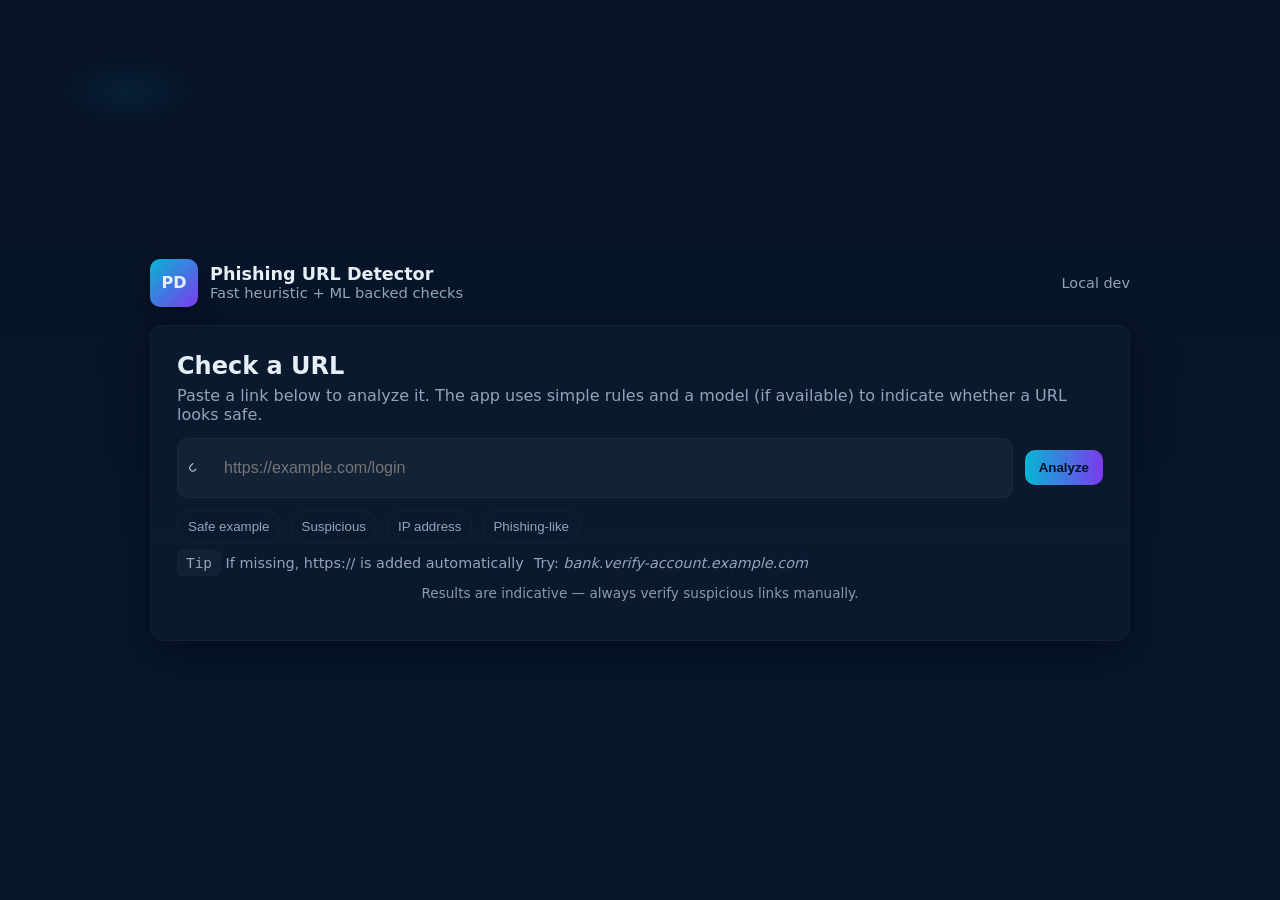
<file: templates/index.html>
<!doctype html>
<html lang="en">
<head>
  <meta charset="utf-8" />
  <meta name="viewport" content="width=device-width,initial-scale=1" />
  <title>Phishing URL Detector</title>
  <style>
    :root{
      --bg:#0f1724; --panel:#0b1220; --muted:#94a3b8; --accent:#06b6d4;
      --safe:#16a34a; --phish:#ef4444; --glass: rgba(255,255,255,0.04);
      --radius:14px; font-family: Inter, ui-sans-serif, system-ui, -apple-system, "Segoe UI", Roboto, "Helvetica Neue", Arial;
    }
    *{box-sizing:border-box}
    html,body{height:100%}
    body{margin:0;background:
      radial-gradient(1200px 600px at 10% 10%, rgba(6,182,212,0.08), transparent 6%),
      linear-gradient(180deg,#071226 0%, #07172c 60%); color:#e6eef6; display:flex; align-items:center; justify-content:center; padding:48px;}
    .shell{width:100%;max-width:980px}
    .top{display:flex;align-items:center;justify-content:space-between;margin-bottom:18px}
    .brand{display:flex;gap:12px;align-items:center}
    .logo{width:48px;height:48px;border-radius:10px;background:linear-gradient(135deg,var(--accent),#7c3aed);display:inline-flex;align-items:center;justify-content:center;font-weight:700;box-shadow:0 6px 20px rgba(8,10,18,0.6)}
    .brand h1{margin:0;font-size:1.1rem}
    .card{background:linear-gradient(180deg, rgba(255,255,255,0.02), rgba(255,255,255,0.01)); padding:26px;border-radius:var(--radius); box-shadow: 0 12px 40px rgba(2,6,23,0.6); border:1px solid rgba(255,255,255,0.03)}
    .lead{color:var(--muted);margin:0 0 14px}
    form{display:flex;gap:12px;align-items:center}
    .input{flex:1;display:flex;gap:8px;align-items:center;background:var(--glass);padding:10px;border-radius:10px;border:1px solid rgba(255,255,255,0.03)}
    .input input{flex:1;padding:10px;border:none;background:transparent;color:inherit;font-size:1rem;outline:none}
    .btn{background:linear-gradient(90deg,var(--accent),#7c3aed);color:#021226;border:none;padding:10px 14px;border-radius:10px;font-weight:700;cursor:pointer}
    .actions{display:flex;gap:10px;align-items:center;margin-top:12px}
    .chip{background:transparent;border:1px solid rgba(255,255,255,0.04);padding:8px 10px;border-radius:999px;color:var(--muted);cursor:pointer}
    .hint{color:var(--muted);font-size:0.9rem;margin-top:12px;display:flex;gap:10px;flex-wrap:wrap}
    .footer{margin-top:14px;color:rgba(230,238,246,0.6);font-size:0.85rem;text-align:center}
    .kbd{background:rgba(255,255,255,0.03);padding:4px 8px;border-radius:6px;border:1px solid rgba(255,255,255,0.02);font-family:monospace}
    @media (max-width:640px){body{padding:20px}.top{flex-direction:column;gap:12px}.card{padding:18px}}
    /* small animation for chips */
    .chip:active{transform:translateY(1px)}
    .sr-only{position:absolute;left:-9999px}
  </style>
</head>
<body>
  <div class="shell">
    <div class="top">
      <div class="brand">
        <div class="logo" aria-hidden="true">PD</div>
        <div>
          <h1>Phishing URL Detector</h1>
          <div style="color:var(--muted);font-size:0.92rem">Fast heuristic + ML backed checks</div>
        </div>
      </div>
      <div style="display:flex;gap:8px;align-items:center">
        <div style="color:var(--muted);font-size:0.9rem">Local dev</div>
      </div>
    </div>

    <div class="card" role="main" aria-labelledby="title">
      <h2 id="title" style="margin:0 0 6px">Check a URL</h2>
      <p class="lead">Paste a link below to analyze it. The app uses simple rules and a model (if available) to indicate whether a URL looks safe.</p>

      <form id="checkForm" action="/check_url" method="post" novalidate>
        <label for="url" class="sr-only">URL</label>
        <div class="input" role="group" aria-label="URL input">
          <svg width="18" height="18" viewBox="0 0 24 24" fill="none" style="opacity:0.8"><path d="M10.59 13.41L9.17 14.83c-1.56 1.56-4.09 1.56-5.66 0-1.56-1.56-1.56-4.09 0-5.66l3-3" stroke="currentColor" stroke-width="1.6" stroke-linecap="round" stroke-linejoin="round"/></svg>
          <input id="url" name="url" type="url" inputmode="url" placeholder="https://example.com/login" autocomplete="off" required />
        </div>
        <button class="btn" type="submit">Analyze</button>
      </form>

      <div class="actions">
        <button class="chip" type="button" onclick="fill('https://example.com')">Safe example</button>
        <button class="chip" type="button" onclick="fill('http://login-secure.example.com')">Suspicious</button>
        <button class="chip" type="button" onclick="fill('http://192.168.0.1/admin')">IP address</button>
        <button class="chip" type="button" onclick="fill('http://secure-dropbox-login-file-download.xyz')">Phishing-like</button>
      </div>

      <div class="hint" aria-hidden="false">
        <div><span class="kbd">Tip</span> If missing, https:// is added automatically</div>
        <div style="color:var(--muted)">Try: <em>bank.verify-account.example.com</em></div>
      </div>

      <p class="footer">Results are indicative — always verify suspicious links manually.</p>
    </div>
  </div>

  <script>
    const form = document.getElementById('checkForm');
    const urlInput = document.getElementById('url');
    function hasScheme(s){ return /^[a-zA-Z][a-zA-Z0-9+.-]*:\/\//.test(s); }
    form.addEventListener('submit', (e)=>{
      let v = urlInput.value.trim();
      if(!v){ e.preventDefault(); urlInput.focus(); return; }
      if(!hasScheme(v)){ urlInput.value = 'https://' + v; }
    });
    function fill(x){ urlInput.value = x; urlInput.focus(); }
  </script>
</body>
</html>
</file>
